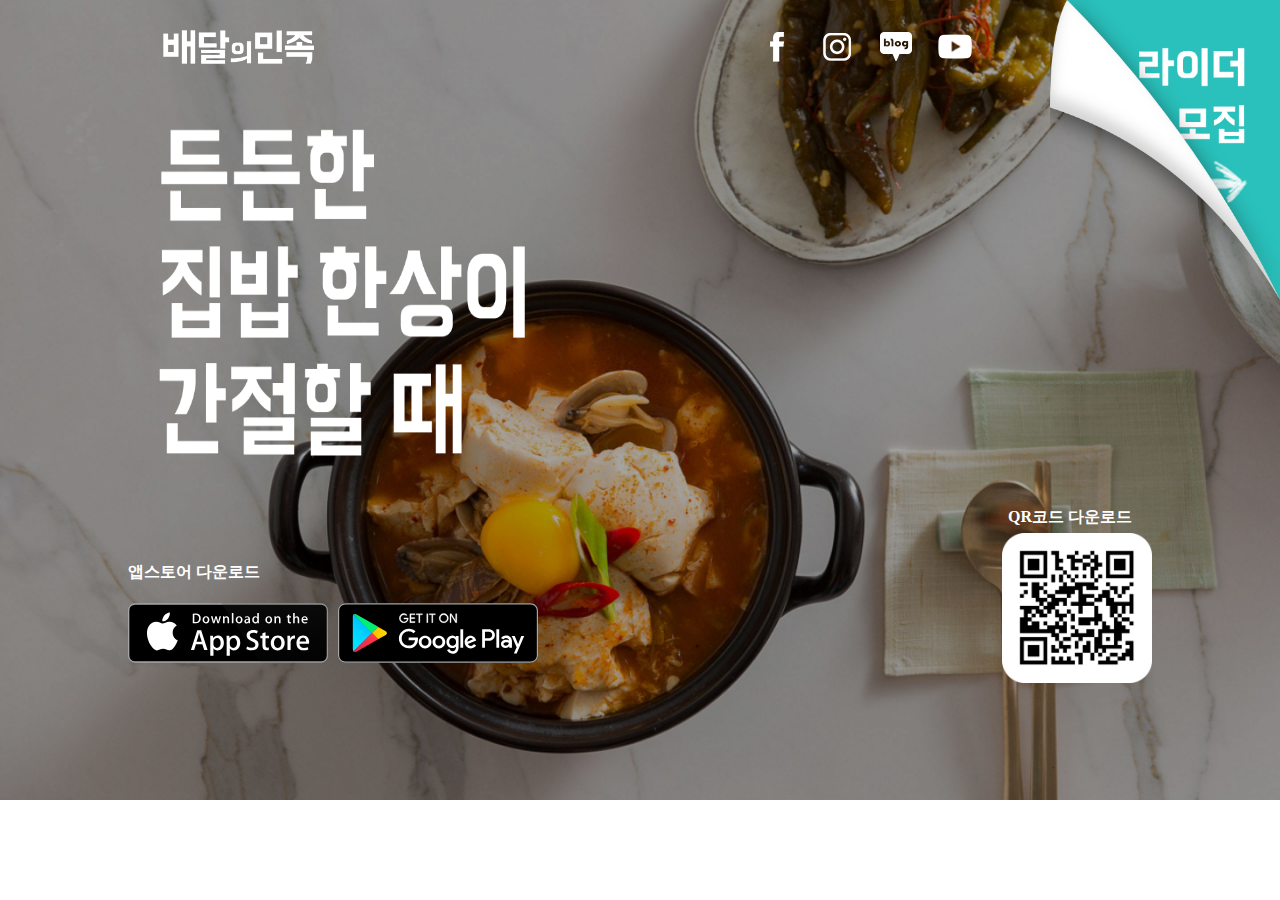
<file: index.html>
<!DOCTYPE html>
<html lang="ko">

<head>
    <meta charset="UTF-8">
    <meta name="viewport" content="width=device-width, initial-scale=1.0">
    <link rel="stylesheet" href="./CSS/index.css">
    <link rel="icon" href="./asset/img/favicon.ico">
    <title>대한민국 1등 배달앱, 배달의 민족</title>
</head>

<body>
    <!-- 홈페이지 전체틀 -->
    <section class="main center-cover-img">
        <!-- 큰틀을 잡아둔 컨테이너 -->
        <div class="container">
            <!-- 라이더 모집문구 -->
            <a href="" class="rider">
                <img src="./asset/img/rider-button-pc@2x.png" alt="배민라이더 모집글" class="rider-img">
            </a>
            <!-- 스크롤 문구 -->
            <img src="./asset/img/scroll@2x.png" alt="스크롤" class="scroll-img">
            <!-- 홈페이지 상단의 넷바 -->
            <nav>
                <!-- 홈페이지 로고 이미지 -->
                <div class="logo">
                    <img src="./asset/img/logo@2x.png" alt="배달의민족" class="logo-img">
                </div>
                <!-- 다른사이트 연결링크 -->
                <div class="link">
                    <a href="" class="linksite"><img src="./asset/img/iconFacebook@2x.png" alt="페이스북" class="link-icon"></a>
                    <a href="" class="linksite"><img src="./asset/img/iconInstagram@2x.png" alt="인스타그램" class="link-icon"></a>
                    <a href="" class="linksite"><img src="./asset/img/iconBlog@2x.png" alt="블로그" class="link-icon"></a>
                    <a href="" class="linksite"><img src="./asset/img/iconYoutube@2x.png" alt="유튜브" class="link-icon"></a>
                </div>
            </nav>
            <!-- 홈페이지 중앙 메인문구 -->
            <footer>
                <img src="./asset/img/main_text_01@2x.png" alt="마음에도 당충전이 필요할 때" class="main-text">
            </footer>     
            <div class="label">
                <div class="label-text label-text-appstore">앱스토어 다운로드</div>
                <div class="label-text label-text-QR">QR코드 다운로드</div>
            </div>       
            <!-- 다운로드 경로 -->
            <div class="download">
                <div class="app-download">
                    <a href="">
                        <img src="./asset/img/btn-download-mint@3x.png" alt="" class="app-download-img">
                    </a>
                </div>
                <!-- 다운로드 버튼 -->
                <div class="download-button">
                    <a href="">
                        <img src="./asset/img/download-on-the-app-store-apple-logo-svgrepo-com.svg" alt="" class="download-img">
                    </a>
                    <a href="">
                        <img src="./asset/img/Google_Play-Icon-Logo.wine.svg" alt="" class="download-img">
                    </a>
                </div>
                <!-- 다운로드 qr경로 이미지 -->
                <div class="QR-code">
                    <img src="./asset/img/qrcode@3x.png" alt="qrcode이미지" class="QR-code-img">
                </div>
            </div>
        </div>
    </section>
</body>

</html>
</file>
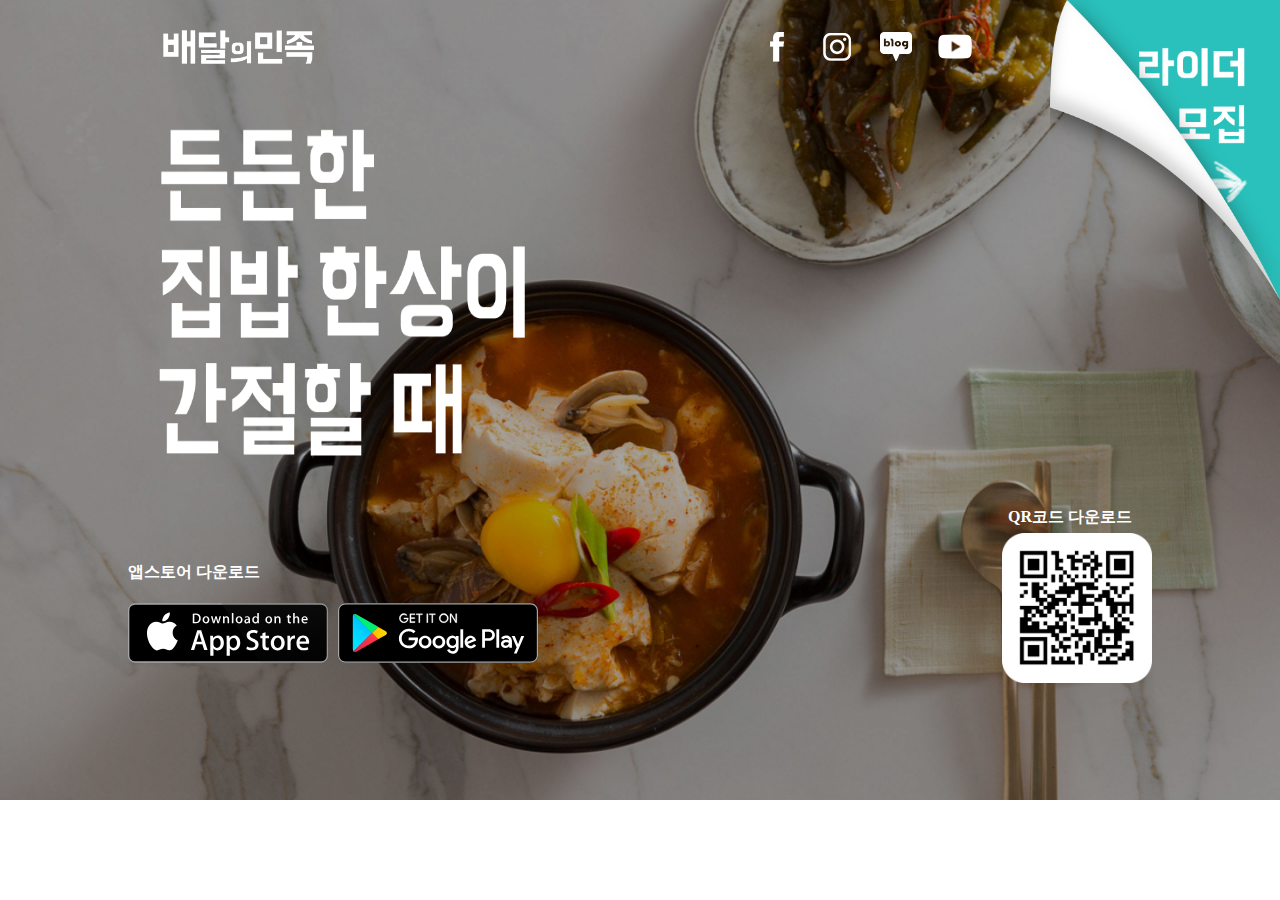
<file: main.html>
<!DOCTYPE html>
<html lang="ko">

<head>
    <meta charset="UTF-8">
    <meta name="viewport" content="width=device-width, initial-scale=1.0">
    <link rel="stylesheet" href="main.css">
    <link rel="icon" href="./img/favicon.ico">
    <title>대한민국 1등 배달앱, 배달의 민족</title>
</head>

<body>
    <!-- 홈페이지 전체틀 -->
    <section class="main center-cover-img">
        <!-- 큰틀을 잡아둔 컨테이너 -->
        <div class="container">
            <!-- 라이더 모집문구 -->
            <a href="" class="rider">
                <img src="./img/rider-button-pc@2x.png" alt="배민라이더 모집글" class="rider-img">
            </a>
            <!-- 스크롤 문구 -->
            <img src="./img/scroll@2x.png" alt="스크롤" class="scroll-img">
            <!-- 홈페이지 상단의 넷바 -->
            <nav>
                <!-- 홈페이지 로고 이미지 -->
                <div class="logo">
                    <img src="./img/logo@2x.png" alt="배달의민족" class="logo-img">
                </div>
                <!-- 다른사이트 연결링크 -->
                <div class="link">
                    <a href="" class="linksite"><img src="./img/iconFacebook@2x.png" alt="페이스북" class="link-icon"></a>
                    <a href="" class="linksite"><img src="./img/iconInstagram@2x.png" alt="인스타그램" class="link-icon"></a>
                    <a href="" class="linksite"><img src="./img/iconBlog@2x.png" alt="블로그" class="link-icon"></a>
                    <a href="" class="linksite"><img src="./img/iconYoutube@2x.png" alt="유튜브" class="link-icon"></a>
                </div>
            </nav>
            <!-- 홈페이지 중앙 메인문구 -->
            <footer>
                <img src="./img/main_text_01@2x.png" alt="마음에도 당충전이 필요할 때" class="main-text">
            </footer>     
            <div class="label">
                <div class="label-text label-text-appstore">앱스토어 다운로드</div>
                <div class="label-text label-text-QR">QR코드 다운로드</div>
            </div>       
            <!-- 다운로드 경로 -->
            <div class="download">
                <div class="app-download">
                    <a href="">
                        <img src="./img/btn-download-mint@3x.png" alt="" class="app-download-img">
                    </a>
                </div>
                <!-- 다운로드 버튼 -->
                <div class="download-button">
                    <a href="">
                        <img src="./img/download-on-the-app-store-apple-logo-svgrepo-com.svg" alt="" class="download-img">
                    </a>
                    <a href="">
                        <img src="./img/Google_Play-Icon-Logo.wine.svg" alt="" class="download-img">
                    </a>
                </div>
                <!-- 다운로드 qr경로 이미지 -->
                <div class="QR-code">
                    <img src="./img/qrcode@3x.png" alt="qrcode이미지" class="QR-code-img">
                </div>
            </div>
        </div>
    </section>
</body>

</html>
</file>
<file: CSS/index.css>
* {
    margin: 0;
    padding: 0;
    box-sizing: border-box;
  }


  nav {
    display: flex;
    justify-content: space-between;
  }


  .center-cover-img {
    background-repeat: no-repeat;
    background-position: center;
    background-size: cover;
  }

  .main {
    height: 800px;
    background-image: url("../asset/img/main_01@2x.jpg");
  }

  .container {
    max-width: 1024px;
    height: 100%;
    margin: auto;
  }

  .rider {
    position: absolute;
    top: 0;
    right: 0px;
  }

  .rider-img{
    height: 300px;
  }

  .scroll-img { 
    position: absolute;
    bottom: 0;
    right: 700px;
  }



  .logo {
    display: flex;
    width: 28%;
    height: 34px;
    width: 74px;
    margin-top: 30px;
    margin-left: 35px;
  }

  .link {
    display: flex;
    gap: 25px;
    margin-top: 30px;
    margin-right: 180px;
  }

  .main-text {
    height: 350px;
    width: 400px;
    margin-top: 50px;
    margin-left: 30px;
  }

  .label{
    display: flex;
    justify-content: space-between;
    color: white;
    font-weight: 600;
  }

  .label-text-appstore{
    position: relative;
    top: 90px;
  }

  .label-text-QR{
    position: relative;
    top: 35px;
    right: 20px;
  }

  .download {
    margin-top: 40px;
    display: flex;
    justify-content: space-between;
  }

  .app-download{
    display: none;
  }
  .app-download-img{
    display: none;
  }
  .download-img {
    
    width: 200px;
    height: 200px;
  }

  .download-button {
    display: flex;
    gap: 10px;
  }

  .QR-code-img{
    height: 150px;
    width: 150px;
  }

  @media screen and (max-width:1024px) {
    .link{
      display: none;
    }
    .download-button{
      display: none;
    }
    .QR-code{
      display: none;
    }
    .label {
      display: none;
    }

    .rider-img{
      height: 150px;
    }

    .scroll-img { 
      position: absolute;
      bottom: 0;
      left: 100px;
    }

    .app-download{
      display: flex;
    }

    .app-download-img{
      display: flex;
      position: absolute;
      bottom: 30px;
      right: 90px;
      height: 150px;
    }
  
  }
</file>
<file: main.css>
* {
    margin: 0;
    padding: 0;
    box-sizing: border-box;
  }


  nav {
    display: flex;
    justify-content: space-between;
  }


  .center-cover-img {
    background-repeat: no-repeat;
    background-position: center;
    background-size: cover;
  }

  .main {
    height: 800px;
    background-image: url("./img/main_01@2x.jpg");
  }

  .container {
    max-width: 1024px;
    height: 100%;
    margin: auto;
  }

  .rider {
    position: absolute;
    top: 0;
    right: 0px;
  }

  .rider-img{
    height: 300px;
  }

  .scroll-img { 
    position: absolute;
    bottom: 0;
    right: 700px;
  }



  .logo {
    display: flex;
    width: 28%;
    height: 34px;
    width: 74px;
    margin-top: 30px;
    margin-left: 35px;
  }

  .link {
    display: flex;
    gap: 25px;
    margin-top: 30px;
    margin-right: 180px;
  }

  .main-text {
    height: 350px;
    width: 400px;
    margin-top: 50px;
    margin-left: 30px;
  }

  .label{
    display: flex;
    justify-content: space-between;
    color: white;
    font-weight: 600;
  }

  .label-text-appstore{
    position: relative;
    top: 90px;
  }

  .label-text-QR{
    position: relative;
    top: 35px;
    right: 20px;
  }

  .download {
    margin-top: 40px;
    display: flex;
    justify-content: space-between;
  }

  .app-download{
    display: none;
  }
  .app-download-img{
    display: none;
  }
  .download-img {
    
    width: 200px;
    height: 200px;
  }

  .download-button {
    display: flex;
    gap: 10px;
  }

  .QR-code-img{
    height: 150px;
    width: 150px;
  }

  @media screen and (max-width:1024px) {
    .link{
      display: none;
    }
    .download-button{
      display: none;
    }
    .QR-code{
      display: none;
    }
    .label {
      display: none;
    }

    .rider-img{
      height: 150px;
    }

    .scroll-img { 
      position: absolute;
      bottom: 0;
      left: 100px;
    }

    .app-download{
      display: flex;
    }

    .app-download-img{
      display: flex;
      position: absolute;
      bottom: 30px;
      right: 90px;
      height: 150px;
    }
  
  }
</file>
